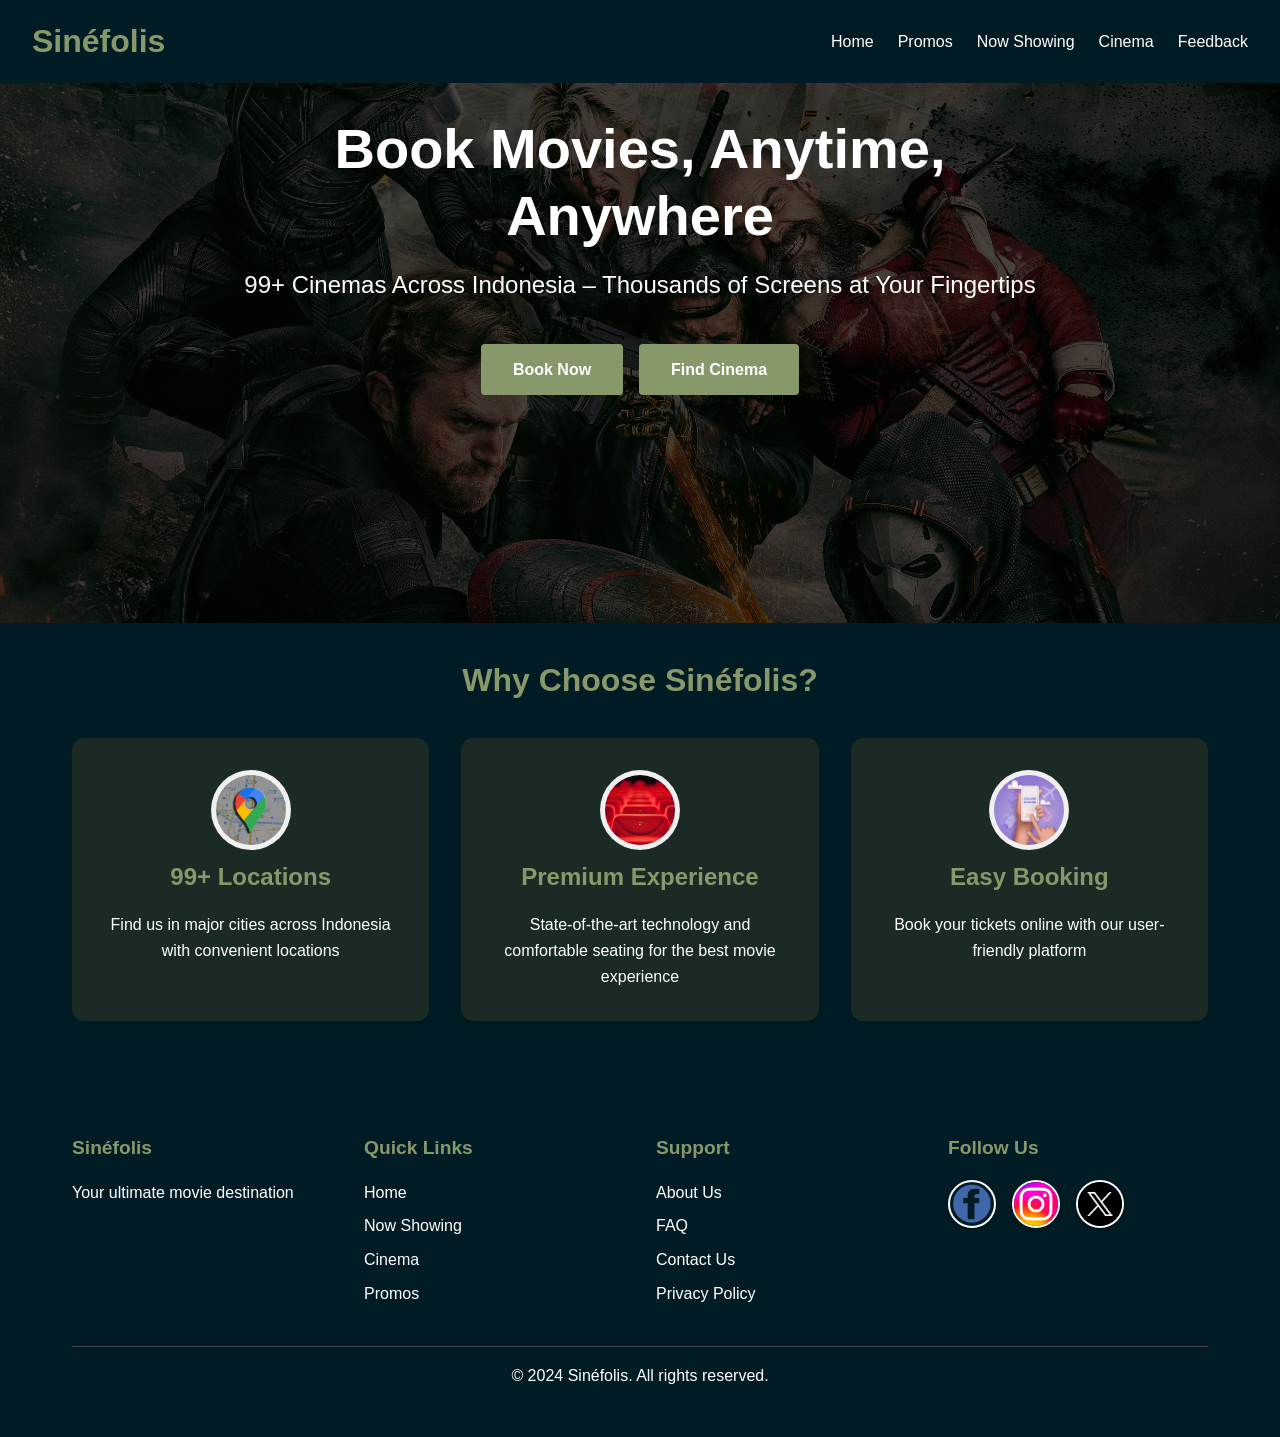
<file: 2802430940_BX01_COMP6800001_351070b9-4f0e-4ff9-9174-743b9646f13f/HCI/index.html>
<!DOCTYPE html>
<html lang="en">
  <head>
    <meta charset="UTF-8" />
    <meta name="viewport" content="width=device-width, initial-scale=1.0" />
    <title>Sinéfolis</title>
    <link rel="stylesheet" href="style.css" />
  </head>
  <body>
    <!-- Header -->
    <header>
      <div class="logo">Sinéfolis</div>
      <nav>
        <ul>
          <li><a href="#home">Home</a></li>
          <li><a href="#promos">Promos</a></li>
          <li><a href="#now-showing">Now Showing</a></li>
          <li><a href="#cinema">Cinema</a></li>
          <li><a href="#feedback">Feedback</a></li>
        </ul>
      </nav>
    </header>

    <section class="hero" id="home">
      <div class="hero-content">
        <h1>Book Movies, Anytime, Anywhere</h1>
        <p>
          99+ Cinemas Across Indonesia – Thousands of Screens at Your Fingertips
        </p>
        <div class="hero-buttons">
          <a href="#now-showing" class="btn">Book Now</a>
          <a href="#cinema" class="btn">Find Cinema</a>
        </div>
      </div>
    </section>

      <!-- Features Section -->
    <section class="container" id="features">
      <h2 class="section-title">Why Choose Sinéfolis?</h2>
      <div class="features">
        <div class="feature-card">
          <img
            src="gambar/image-22.png"
            alt="Locations"
          />
          <h3>99+ Locations</h3>
          <p style="color: white;">
            Find us in major cities across Indonesia with convenient locations
          </p>
        </div>
        <div class="feature-card">
          <img
            src="gambar/image-20.jpg"
            alt="Experience"
          />
          <h3>Premium Experience</h3>
          <p style="color: white">
            State-of-the-art technology and comfortable seating for the best
            movie experience
          </p>
        </div>
        <div class="feature-card">
          <img
            src="gambar/image-21.png"
            alt="Booking"
          />
          <h3>Easy Booking</h3>
          <p style="color: white;">Book your tickets online with our user-friendly platform</p>
        </div>
      </div>
    </section>

    <!-- Promos Section -->
    <section class="promos" id="promos">
      <div class="container">
        <h2 class="section-title">Special Promos & Offers</h2>
        <p style="text-align: center; margin-bottom: 2rem; color: white;">
          Don't miss out on our amazing deals and promotions
        </p>
         <div class="promo-grid">
          <!-- Promo 1 -->
          <div class="promo-card">
            <img src="gambar/image-23.jpg" alt="Family Pack" />
            <span class="promo-badge">Family</span>
            <h3 class="promo-title">Family Pack</h3>
            <p class="promo-description">Perfect for family outings - 4 tickets + snacks at a special price.</p>
            <p class="promo-discount">Save $20</p>
            <button class="promo-button">Copy Promo Code</button>
          </div>

          <!-- Promo 2 -->
          <div class="promo-card">
            <img src="gambar/image-24.png" alt="Sinéfolis Members" />
            <span class="promo-badge">Birthday</span>
            <h3 class="promo-title">Birthday Special</h3>
            <p class="promo-description">Celebrate your birthday with us and get a free movie ticket!</p>
            <p class="promo-discount">Free Ticket</p>
            <button class="promo-button">Copy Promo Code</button>
          </div>

          <!-- Promo 3 -->
          <div class="promo-card">
            <img src="gambar/image-25.jpg" alt="Morning Shows" />
            <span class="promo-badge">Early Bird</span>
            <h3 class="promo-title">Morning Shows</h3>
            <p class="promo-description">Special pricing for movies before 12 PM on weekdays.</p>
            <p class="promo-discount">40% OFF</p>
            <button class="promo-button">Copy Promo Code</button>
          </div>

          <!-- Promo 4 -->
          <div class="promo-card">
            <img src="gambar/image-23.jpg" alt="Family Pack" />
            <span class="promo-badge">Family</span>
            <h3 class="promo-title">Family Pack</h3>
            <p class="promo-description">Perfect for family outings - 4 tickets + snacks at a special price.</p>
            <p class="promo-discount">Save $20</p>
            <button class="promo-button">Copy Promo Code</button>
          </div>

          <!-- Promo 5 -->
          <div class="promo-card">
            <img src="gambar/image-24.png" alt="Sinéfolis Members" />
            <span class="promo-badge">Birthday</span>
            <h3 class="promo-title">Birthday Special</h3>
            <p class="promo-description">Celebrate your birthday with us and get a free movie ticket!</p>
            <p class="promo-discount">Free Ticket</p>
            <button class="promo-button">Copy Promo Code</button>
          </div>

          <!-- Promo 6 -->
          <div class="promo-card">
            <img src="gambar/image-25.jpg" alt="Morning Shows" />
            <span class="promo-badge">Early Bird</span>
            <h3 class="promo-title">Morning Shows</h3>
            <p class="promo-description">Special pricing for movies before 12 PM on weekdays.</p>
            <p class="promo-discount">40% OFF</p>
            <button class="promo-button">Copy Promo Code</button>
          </div>
        </div>
      </div>
    </section>

    <!-- Now Showing Section -->
    <section class="container movies" id="now-showing">
      <h2 class="section-title">Now Showing</h2>
      <p style="text-align: center; margin-bottom: 2rem col; color: white;">
        Check out the latest movies playing at Sinéfolis cinemas
      </p>
      <div class="movie-grid">
        <!-- Movie 1 -->
        <div class="movie-card">
          <img
            src="gambar/image-13.png"
          />
          <h3>Iron Man</h3>
          <div class="movie-meta">
            <span class="genre">Action</span>
            <span class="duration">2h 15m</span>
            <span class="rating"><i class="fas fa-star"></i> 8.5</span>
          </div>
          <p class="description">
            I am IronMan.
          </p>
          <div class="showtimes">
            <span>10:30</span><span>13:45</span><span>17:00</span
            ><span>20:15</span>
          </div>
        </div>

        <!-- Movie 2 -->
        <div class="movie-card">
          <img
            src="gambar/image-10.png"
          />
          <h3>Ne Zha 2</h3>
          <div class="movie-meta">
            <span class="genre">Animation</span>
            <span class="duration">2h 30m</span>
            <span class="rating"><i class="fas fa-star"></i> 9.2</span>
          </div>
          <p class="description">
            gatau ini apa.
          </p>
          <div class="showtimes">
            <span>11:00</span><span>14:30</span><span>18:00</span
            ><span>21:30</span>
          </div>
        </div>

        <!-- Movie 3 -->
        <div class="movie-card">
          <img
            src="gambar/image-11.png"
          />
          <h3>The Minecraft Movie</h3>
          <div class="movie-meta">
            <span class="genre">Comedy</span>
            <span class="duration">1h 45m</span>
            <span class="rating"><i class="fas fa-star"></i> 7.8</span>
          </div>
          <p class="description">
            Chicken Jockey.
          </p>
          <div class="showtimes">
            <span>12:00</span><span>15:15</span><span>18:30</span
            ><span>21:45</span>
          </div>
        </div>
        <!-- Movie 4 -->
        <div class="movie-card">
          <img
            src="gambar/image-7.png"
          />
          <h3>Spider-Man: No Way Home</h3>
          <div class="movie-meta">
            <span class="genre">Action</span>
            <span class="duration">2h 25m</span>
            <span class="rating"><i class="fas fa-star"></i> 8.5</span>
          </div>
          <p class="description">
            spooderman.
          </p>
          <div class="showtimes">
            <span>10:30</span><span>13:45</span><span>17:00</span
            ><span>20:15</span>
          </div>
        </div>

        <!-- Movie 5 -->
        <div class="movie-card">
          <img
            src="gambar/image-8.png"
          />
          <h3>Jumanji</h3>
          <div class="movie-meta">
            <span class="genre">Adventure</span>
            <span class="duration">2h 30m</span>
            <span class="rating"><i class="fas fa-star"></i> 9.2</span>
          </div>
          <p class="description">
            Jumanji.
          </p>
          <div class="showtimes">
            <span>11:00</span><span>14:30</span><span>18:00</span
            ><span>21:30</span>
          </div>
        </div>

        <!-- Movie 6 -->
        <div class="movie-card">
          <img
            src="gambar/image-6.png"
          />
          <h3>Jumbo</h3>
          <div class="movie-meta">
            <span class="genre">Animation</span>
            <span class="duration">1h 45m</span>
            <span class="rating"><i class="fas fa-star"></i> 7.8</span>
          </div>
          <p class="description">
            Jumbo.
          </p>
          <div class="showtimes">
            <span>12:00</span><span>15:15</span><span>18:30</span
            ><span>21:45</span>
          </div>
        </div>
      </div>
    </section>

    <!-- Cinema Locations Section -->
    <section class="container" id="cinema">
      <h2 class="section-title">Our Cinema Locations</h2>
      <p style="text-align: center; margin-bottom: 2rem; color: white;">
        Find the nearest Sinéfolis cinema to you - 99+ locations across
        Indonesia
      </p>
       <div class="cinema-grid">
          <!-- Cinema 1 -->
          <div class="cinema-card">
            <img src="gambar/image-14.jpg" alt="Mall Alam Sutera" />
            <div class="cinema-details">
              <h3>Mall Alam Sutera</h3>
              <p>Alam Sutera, Tanggerang</p>
              <ul>
                <li>🎬 8 Screens</li>
                <li>💺 1,200 Seats</li>
                <li>🚗 Parking Available</li>
              </ul>
              <div class="cinema-tags">
                <span>IMAX</span>
                <span>4DX</span>
                <span>VIP</span>
              </div>
              <div class="cinema-buttons">
                <button class="btn">View Showtimes</button>
                <button class="btn-outline">Get Directions</button>
              </div>
            </div>
          </div>

          <!-- Cinema 2 -->
          <div class="cinema-card">
            <img src="gambar/image-15.jpg" alt="Central Park" />
            <div class="cinema-details">
              <h3>Central Park</h3>
              <p>Jakarta</p>
              <ul>
                <li>🎬 6 Screens</li>
                <li>💺 900 Seats</li>
                <li>🚗 Parking Available</li>
              </ul>
              <div class="cinema-tags">
                <span>Dolby Atmos</span>
                <span>VIP</span>
              </div>
              <div class="cinema-buttons">
                <button class="btn">View Showtimes</button>
                <button class="btn-outline">Get Directions</button>
              </div>
            </div>
          </div>

          <!-- Cinema 3 -->
          <div class="cinema-card">
            <img src="gambar/image-16.jpg" alt="Grand Indonesia" />
            <div class="cinema-details">
              <h3>Grand Indonesia</h3>
              <p>Jakarta</p>
              <ul>
                <li>🎬 8 Screens</li>
                <li>💺 1,200 Seats</li>
                <li>🚗 Parking Available</li>
              </ul>
              <div class="cinema-tags">
                <span>IMAX</span>
                <span>4DX</span>
                <span>VIP</span>
              </div>
              <div class="cinema-buttons">
                <button class="btn">View Showtimes</button>
                <button class="btn-outline">Get Directions</button>
              </div>
            </div>
          </div>

          <!-- Cinema 4 -->
          <div class="cinema-card">
            <img src="gambar/image-17.jpg" alt="SMB" />
            <div class="cinema-details">
              <h3>Summarecon Mall Bekasi</h3>
              <p>Bekasi</p>
              <ul>
                <li>🎬 6 Screens</li>
                <li>💺 900 Seats</li>
                <li>🚗 Parking Available</li>
              </ul>
              <div class="cinema-tags">
                <span>Dolby Atmos</span>
                <span>VIP</span>
              </div>
              <div class="cinema-buttons">
                <button class="btn">View Showtimes</button>
                <button class="btn-outline">Get Directions</button>
              </div>
            </div>
          </div>

          <!-- Cinema 5 -->
          <div class="cinema-card">
            <img src="gambar/image-18.jpg" alt="SMS" />
            <div class="cinema-details">
              <h3>Summarecon Mall Serpong</h3>
              <p>Serpong, Tanggerang</p>
              <ul>
                <li>🎬 8 Screens</li>
                <li>💺 1,200 Seats</li>
                <li>🚗 Parking Available</li>
              </ul>
              <div class="cinema-tags">
                <span>IMAX</span>
                <span>4DX</span>
                <span>VIP</span>
              </div>
              <div class="cinema-buttons">
                <button class="btn">View Showtimes</button>
                <button class="btn-outline">Get Directions</button>
              </div>
            </div>
          </div>

          <!-- Cinema 6 -->
          <div class="cinema-card">
            <img src="gambar/image-19.jpg" alt="Living World" />
            <div class="cinema-details">
              <h3>Living World</h3>
              <p>Alam Sutera, Tanggerang</p>
              <ul>
                <li>🎬 6 Screens</li>
                <li>💺 900 Seats</li>
                <li>🚗 Parking Available</li>
              </ul>
              <div class="cinema-tags">
                <span>Dolby Atmos</span>
                <span>VIP</span>
              </div>
              <div class="cinema-buttons">
                <button class="btn">View Showtimes</button>
                <button class="btn-outline">Get Directions</button>
              </div>
            </div>
          </div>
        </div>
    </section>

    <!-- Feedback Section -->
    <section class="container" id="feedback">
      <h2 class="section-title">We Value Your Feedback</h2>
      <p style="text-align: center; margin-bottom: 2rem; color: white;">
        Help us improve your cinema experience by sharing your thoughts
      </p>
      <form class="feedback-form">
        <h3>Share Your Feedback</h3>
        <p>What do you think?</p>

        <div class="input-group">
          <img src="gambar/person.png" alt="user icon" class="input-icon" />
          <input type="text" placeholder="Full Name" required />
        </div>

        <div class="input-group">
          <img src="gambar/email.png" alt="email icon" class="input-icon" />
          <input type="email" placeholder="Email" required />
        </div>

        <p>How satisfied are you with Sinéfolis</p>
        <div class="satisfaction">
          <label><input type="radio" name="satisfaction" value="sad" /><img src="gambar/sad.png" alt="Sad" /></label>
          <label><input type="radio" name="satisfaction" value="neutral" /><img src="gambar/neutral.png" alt="Neutral" /></label>
          <label><input type="radio" name="satisfaction" value="happy" /><img src="gambar/happy.png" alt="Happy" /></label>
        </div>

        <label for="experience">Tell us about your experience :</label>
        <textarea id="experience" rows="5" placeholder="Tell us here"></textarea>

        <p>Would you recommend Sinéfolis?</p>
        <div class="recommend-buttons">
          <input type="radio" id="rec-no" name="recommend" value="no" hidden>
          <label for="rec-no" class="btn-toggle">No</label>

          <input type="radio" id="rec-yes" name="recommend" value="yes" hidden>
          <label for="rec-yes" class="btn-toggle">Yes</label>
        </div>

        <button type="submit" class="submit-button">SUBMIT</button>
      </form>
    </section>

    <!-- Footer -->
    <footer>
      <div class="container">
        <div class="footer-content">
          <div class="footer-column">
            <h3>Sinéfolis</h3>
            <p>Your ultimate movie destination</p>
          </div>
          <div class="footer-column">
            <h3>Quick Links</h3>
            <ul>
              <li><a href="#home">Home</a></li>
              <li><a href="#now-showing">Now Showing</a></li>
              <li><a href="#cinema">Cinema</a></li>
              <li><a href="#promos">Promos</a></li>
            </ul>
          </div>
          <div class="footer-column">
            <h3>Support</h3>
            <ul>
              <li><a href="#">About Us</a></li>
              <li><a href="#">FAQ</a></li>
              <li><a href="#">Contact Us</a></li>
              <li><a href="#">Privacy Policy</a></li>
            </ul>
          </div>
          <div class="footer-column">
            <h3>Follow Us</h3>
            <div class="social-links">
              <a href="#">
                <img src="gambar/facebook.png" alt="facebook">
              </a>
              <a href="#">
                <img src="gambar/instagram.png" alt="instagram">
              </a>
              <a href="#">
                <img src="gambar/X.png" alt="X">
              </a>
            </div>
          </div>
        </div>
        <div class="copyright">
          <p>© 2024 Sinéfolis. All rights reserved.</p>
        </div>
      </div>
    </footer>

    <script src="script.js"></script>
  </body>
</html>
</file>
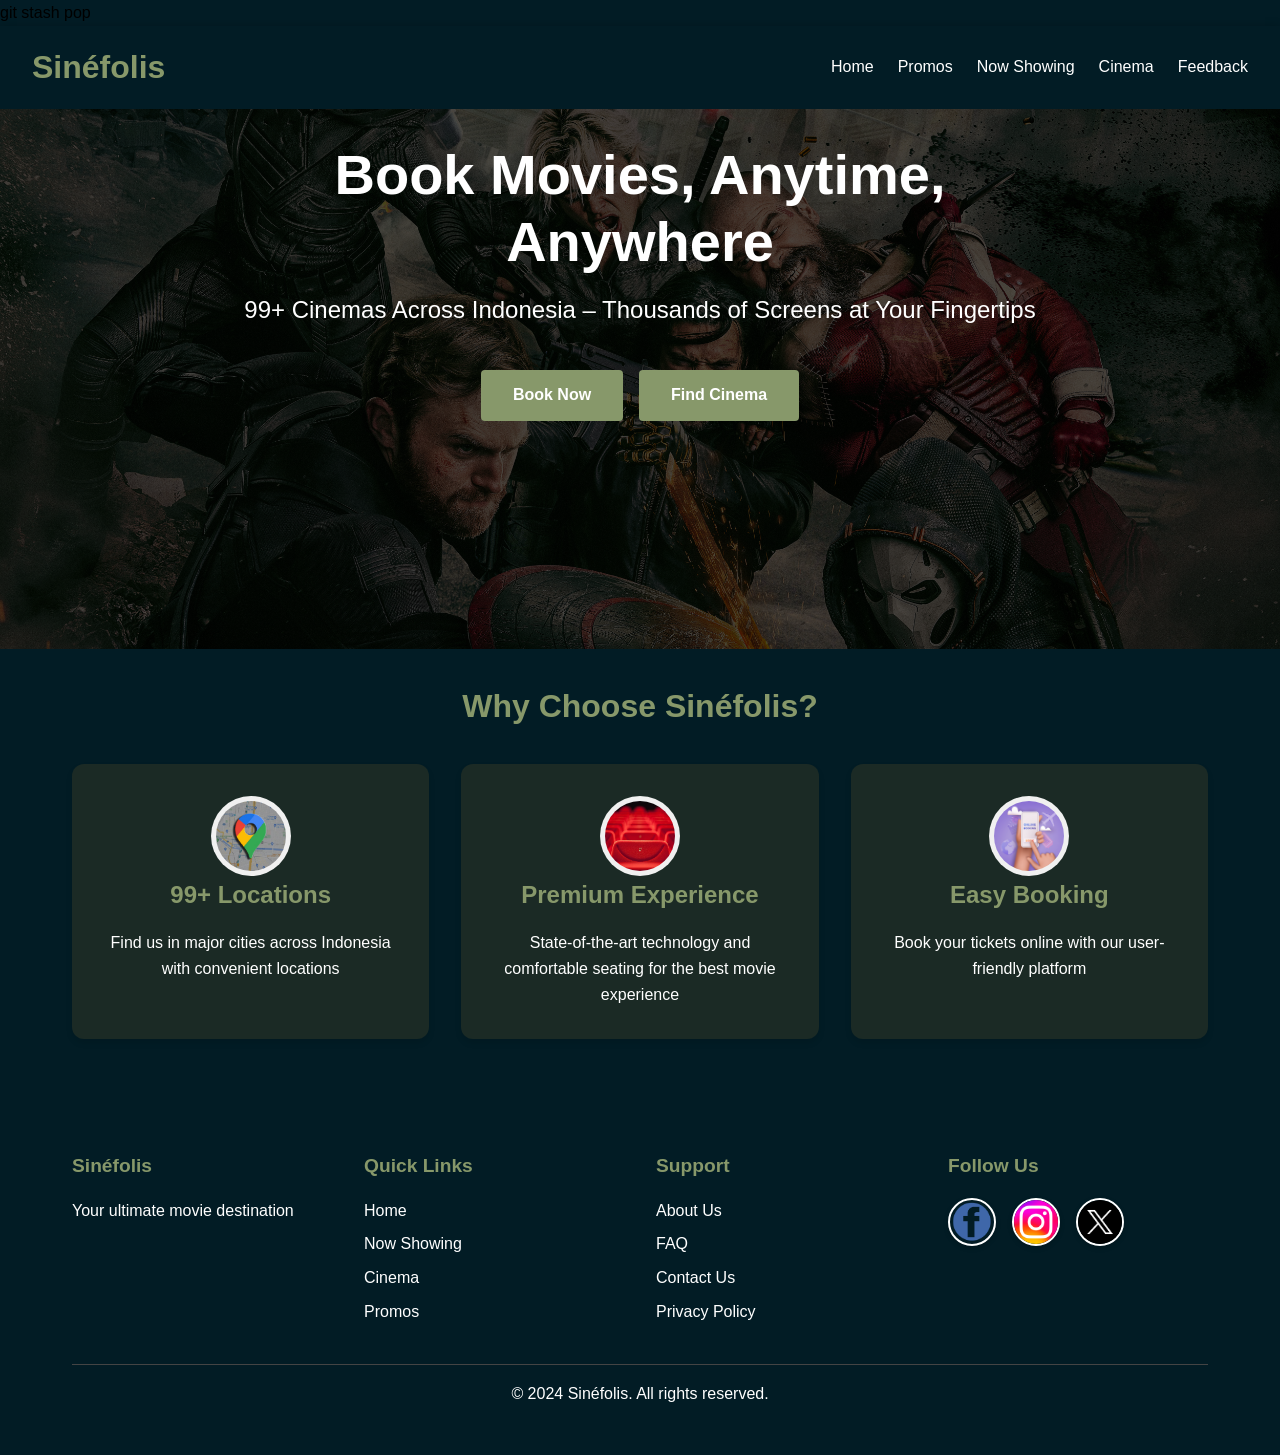
<file: sinefolis/Sinefolis/index.html>
git stash pop<!DOCTYPE html>
<html lang="en">
  <head>
    <meta charset="UTF-8" />
    <meta name="viewport" content="width=device-width, initial-scale=1.0" />
    <title>Sinéfolis</title>
    <link rel="stylesheet" href="style.css" />
  </head>
  <body>
    <!-- Header -->
    <header>
      <div class="logo">Sinéfolis</div>
      <nav>
        <ul>
          <li><a href="#home">Home</a></li>
          <li><a href="#promos">Promos</a></li>
          <li><a href="#now-showing">Now Showing</a></li>
          <li><a href="#cinema">Cinema</a></li>
          <li><a href="#feedback">Feedback</a></li>
        </ul>
      </nav>
    </header>

    <section class="hero" id="home">
      <div class="hero-content">
        <h1>Book Movies, Anytime, Anywhere</h1>
        <p>
          99+ Cinemas Across Indonesia – Thousands of Screens at Your Fingertips
        </p>
        <div class="hero-buttons">
          <a href="#now-showing" class="btn">Book Now</a>
          <a href="#cinema" class="btn">Find Cinema</a>
        </div>
      </div>
    </section>

      <!-- Features Section -->
    <section class="container" id="features">
      <h2 class="section-title">Why Choose Sinéfolis?</h2>
      <div class="features">
        <div class="feature-card">
          <img
            src="gambar/image-22.png"
            alt="Locations"
          />
          <h3>99+ Locations</h3>
          <p style="color: white;">
            Find us in major cities across Indonesia with convenient locations
          </p>
        </div>
        <div class="feature-card">
          <img
            src="gambar/image-20.jpg"
            alt="Experience"
          />
          <h3>Premium Experience</h3>
          <p style="color: white">
            State-of-the-art technology and comfortable seating for the best
            movie experience
          </p>
        </div>
        <div class="feature-card">
          <img
            src="gambar/image-21.png"
            alt="Booking"
          />
          <h3>Easy Booking</h3>
          <p style="color: white;">Book your tickets online with our user-friendly platform</p>
        </div>
      </div>
    </section>

    <!-- Promos Section -->
    <section class="promos" id="promos">
      <div class="container">
        <h2 class="section-title">Special Promos & Offers</h2>
        <p style="text-align: center; margin-bottom: 2rem; color: white;">
          Don't miss out on our amazing deals and promotions
        </p>
         <div class="promo-grid">
          <!-- Promo 1 -->
          <div class="promo-card">
            <img src="gambar/image-23.jpg" alt="Family Pack" />
            <span class="promo-badge">Family</span>
            <h3 class="promo-title">Family Pack</h3>
            <p class="promo-description">Perfect for family outings - 4 tickets + snacks at a special price.</p>
            <p class="promo-discount">Save $20</p>
            <button class="promo-button">Copy Promo Code</button>
          </div>

          <!-- Promo 2 -->
          <div class="promo-card">
            <img src="gambar/image-24.png" alt="Sinéfolis Members" />
            <span class="promo-badge">Birthday</span>
            <h3 class="promo-title">Birthday Special</h3>
            <p class="promo-description">Celebrate your birthday with us and get a free movie ticket!</p>
            <p class="promo-discount">Free Ticket</p>
            <button class="promo-button">Copy Promo Code</button>
          </div>

          <!-- Promo 3 -->
          <div class="promo-card">
            <img src="gambar/image-25.jpg" alt="Morning Shows" />
            <span class="promo-badge">Early Bird</span>
            <h3 class="promo-title">Morning Shows</h3>
            <p class="promo-description">Special pricing for movies before 12 PM on weekdays.</p>
            <p class="promo-discount">40% OFF</p>
            <button class="promo-button">Copy Promo Code</button>
          </div>

          <!-- Promo 4 -->
          <div class="promo-card">
            <img src="gambar/image-23.jpg" alt="Family Pack" />
            <span class="promo-badge">Family</span>
            <h3 class="promo-title">Family Pack</h3>
            <p class="promo-description">Perfect for family outings - 4 tickets + snacks at a special price.</p>
            <p class="promo-discount">Save $20</p>
            <button class="promo-button">Copy Promo Code</button>
          </div>

          <!-- Promo 5 -->
          <div class="promo-card">
            <img src="gambar/image-24.png" alt="Sinéfolis Members" />
            <span class="promo-badge">Birthday</span>
            <h3 class="promo-title">Birthday Special</h3>
            <p class="promo-description">Celebrate your birthday with us and get a free movie ticket!</p>
            <p class="promo-discount">Free Ticket</p>
            <button class="promo-button">Copy Promo Code</button>
          </div>

          <!-- Promo 6 -->
          <div class="promo-card">
            <img src="gambar/image-25.jpg" alt="Morning Shows" />
            <span class="promo-badge">Early Bird</span>
            <h3 class="promo-title">Morning Shows</h3>
            <p class="promo-description">Special pricing for movies before 12 PM on weekdays.</p>
            <p class="promo-discount">40% OFF</p>
            <button class="promo-button">Copy Promo Code</button>
          </div>
        </div>
      </div>
    </section>

    <!-- Now Showing Section -->
    <section class="container movies" id="now-showing">
      <h2 class="section-title">Now Showing</h2>
      <p style="text-align: center; margin-bottom: 2rem col; color: white;">
        Check out the latest movies playing at Sinéfolis cinemas
      </p>
      <div class="movie-grid">
        <!-- Movie 1 -->
        <div class="movie-card">
          <img
            src="gambar/image-13.png"
          />
          <h3>Iron Man</h3>
          <div class="movie-meta">
            <span class="genre">Action</span>
            <span class="duration">2h 15m</span>
            <span class="rating"><i class="fas fa-star"></i> 8.5</span>
          </div>
          <p class="description">
            I am IronMan.
          </p>
          <div class="showtimes">
            <span>10:30</span><span>13:45</span><span>17:00</span
            ><span>20:15</span>
          </div>
        </div>

        <!-- Movie 2 -->
        <div class="movie-card">
          <img
            src="gambar/image-10.png"
          />
          <h3>Ne Zha 2</h3>
          <div class="movie-meta">
            <span class="genre">Animation</span>
            <span class="duration">2h 30m</span>
            <span class="rating"><i class="fas fa-star"></i> 9.2</span>
          </div>
          <p class="description">
            gatau ini apa.
          </p>
          <div class="showtimes">
            <span>11:00</span><span>14:30</span><span>18:00</span
            ><span>21:30</span>
          </div>
        </div>

        <!-- Movie 3 -->
        <div class="movie-card">
          <img
            src="gambar/image-11.png"
          />
          <h3>The Minecraft Movie</h3>
          <div class="movie-meta">
            <span class="genre">Comedy</span>
            <span class="duration">1h 45m</span>
            <span class="rating"><i class="fas fa-star"></i> 7.8</span>
          </div>
          <p class="description">
            Chicken Jockey.
          </p>
          <div class="showtimes">
            <span>12:00</span><span>15:15</span><span>18:30</span
            ><span>21:45</span>
          </div>
        </div>
        <!-- Movie 4 -->
        <div class="movie-card">
          <img
            src="gambar/image-7.png"
          />
          <h3>Spider-Man: No Way Home</h3>
          <div class="movie-meta">
            <span class="genre">Action</span>
            <span class="duration">2h 25m</span>
            <span class="rating"><i class="fas fa-star"></i> 8.5</span>
          </div>
          <p class="description">
            spooderman.
          </p>
          <div class="showtimes">
            <span>10:30</span><span>13:45</span><span>17:00</span
            ><span>20:15</span>
          </div>
        </div>

        <!-- Movie 5 -->
        <div class="movie-card">
          <img
            src="gambar/image-8.png"
          />
          <h3>Jumanji</h3>
          <div class="movie-meta">
            <span class="genre">Adventure</span>
            <span class="duration">2h 30m</span>
            <span class="rating"><i class="fas fa-star"></i> 9.2</span>
          </div>
          <p class="description">
            Jumanji.
          </p>
          <div class="showtimes">
            <span>11:00</span><span>14:30</span><span>18:00</span
            ><span>21:30</span>
          </div>
        </div>

        <!-- Movie 6 -->
        <div class="movie-card">
          <img
            src="gambar/image-6.png"
          />
          <h3>Jumbo</h3>
          <div class="movie-meta">
            <span class="genre">Animation</span>
            <span class="duration">1h 45m</span>
            <span class="rating"><i class="fas fa-star"></i> 7.8</span>
          </div>
          <p class="description">
            Jumbo.
          </p>
          <div class="showtimes">
            <span>12:00</span><span>15:15</span><span>18:30</span
            ><span>21:45</span>
          </div>
        </div>
      </div>
    </section>

    <!-- Cinema Locations Section -->
    <section class="container" id="cinema">
      <h2 class="section-title">Our Cinema Locations</h2>
      <p style="text-align: center; margin-bottom: 2rem; color: white;">
        Find the nearest Sinéfolis cinema to you - 99+ locations across
        Indonesia
      </p>
       <div class="cinema-grid">
          <!-- Cinema 1 -->
          <div class="cinema-card">
            <img src="gambar/image-14.jpg" alt="Mall Alam Sutera" />
            <div class="cinema-details">
              <h3>Mall Alam Sutera</h3>
              <p>Alam Sutera, Tanggerang</p>
              <ul>
                <li>🎬 8 Screens</li>
                <li>💺 1,200 Seats</li>
                <li>🚗 Parking Available</li>
              </ul>
              <div class="cinema-tags">
                <span>IMAX</span>
                <span>4DX</span>
                <span>VIP</span>
              </div>
              <div class="cinema-buttons">
                <button class="btn">View Showtimes</button>
                <button class="btn-outline">Get Directions</button>
              </div>
            </div>
          </div>

          <!-- Cinema 2 -->
          <div class="cinema-card">
            <img src="gambar/image-15.jpg" alt="Central Park" />
            <div class="cinema-details">
              <h3>Central Park</h3>
              <p>Jakarta</p>
              <ul>
                <li>🎬 6 Screens</li>
                <li>💺 900 Seats</li>
                <li>🚗 Parking Available</li>
              </ul>
              <div class="cinema-tags">
                <span>Dolby Atmos</span>
                <span>VIP</span>
              </div>
              <div class="cinema-buttons">
                <button class="btn">View Showtimes</button>
                <button class="btn-outline">Get Directions</button>
              </div>
            </div>
          </div>

          <!-- Cinema 3 -->
          <div class="cinema-card">
            <img src="gambar/image-16.jpg" alt="Grand Indonesia" />
            <div class="cinema-details">
              <h3>Grand Indonesia</h3>
              <p>Jakarta</p>
              <ul>
                <li>🎬 8 Screens</li>
                <li>💺 1,200 Seats</li>
                <li>🚗 Parking Available</li>
              </ul>
              <div class="cinema-tags">
                <span>IMAX</span>
                <span>4DX</span>
                <span>VIP</span>
              </div>
              <div class="cinema-buttons">
                <button class="btn">View Showtimes</button>
                <button class="btn-outline">Get Directions</button>
              </div>
            </div>
          </div>

          <!-- Cinema 4 -->
          <div class="cinema-card">
            <img src="gambar/image-17.jpg" alt="SMB" />
            <div class="cinema-details">
              <h3>Summarecon Mall Bekasi</h3>
              <p>Bekasi</p>
              <ul>
                <li>🎬 6 Screens</li>
                <li>💺 900 Seats</li>
                <li>🚗 Parking Available</li>
              </ul>
              <div class="cinema-tags">
                <span>Dolby Atmos</span>
                <span>VIP</span>
              </div>
              <div class="cinema-buttons">
                <button class="btn">View Showtimes</button>
                <button class="btn-outline">Get Directions</button>
              </div>
            </div>
          </div>

          <!-- Cinema 5 -->
          <div class="cinema-card">
            <img src="gambar/image-18.jpg" alt="SMS" />
            <div class="cinema-details">
              <h3>Summarecon Mall Serpong</h3>
              <p>Serpong, Tanggerang</p>
              <ul>
                <li>🎬 8 Screens</li>
                <li>💺 1,200 Seats</li>
                <li>🚗 Parking Available</li>
              </ul>
              <div class="cinema-tags">
                <span>IMAX</span>
                <span>4DX</span>
                <span>VIP</span>
              </div>
              <div class="cinema-buttons">
                <button class="btn">View Showtimes</button>
                <button class="btn-outline">Get Directions</button>
              </div>
            </div>
          </div>

          <!-- Cinema 6 -->
          <div class="cinema-card">
            <img src="gambar/image-19.jpg" alt="Living World" />
            <div class="cinema-details">
              <h3>Living World</h3>
              <p>Alam Sutera, Tanggerang</p>
              <ul>
                <li>🎬 6 Screens</li>
                <li>💺 900 Seats</li>
                <li>🚗 Parking Available</li>
              </ul>
              <div class="cinema-tags">
                <span>Dolby Atmos</span>
                <span>VIP</span>
              </div>
              <div class="cinema-buttons">
                <button class="btn">View Showtimes</button>
                <button class="btn-outline">Get Directions</button>
              </div>
            </div>
          </div>
        </div>
    </section>

    <!-- Feedback Section -->
    <section class="container" id="feedback">
      <h2 class="section-title">We Value Your Feedback</h2>
      <p style="text-align: center; margin-bottom: 2rem; color: white;">
        Help us improve your cinema experience by sharing your thoughts
      </p>
      <form class="feedback-form">
        <h3>Share Your Feedback</h3>
        <p>What do you think?</p>

        <div class="input-group">
          <img src="gambar/person.png" alt="user icon" class="input-icon" />
          <input type="text" placeholder="Full Name" required />
        </div>

        <div class="input-group">
          <img src="gambar/email.png" alt="email icon" class="input-icon" />
          <input type="email" placeholder="Email" required />
        </div>

        <p>How satisfied are you with Sinéfolis</p>
        <div class="satisfaction">
          <label><input type="radio" name="satisfaction" value="sad" /><img src="gambar/sad.png" alt="Sad" /></label>
          <label><input type="radio" name="satisfaction" value="neutral" /><img src="gambar/neutral.png" alt="Neutral" /></label>
          <label><input type="radio" name="satisfaction" value="happy" /><img src="gambar/happy.png" alt="Happy" /></label>
        </div>

        <label for="experience">Tell us about your experience :</label>
        <textarea id="experience" rows="5" placeholder="Tell us here"></textarea>

        <p>Would you recommend Sinéfolis?</p>
        <div class="recommend-buttons">
          <input type="radio" id="rec-no" name="recommend" value="no" hidden>
          <label for="rec-no" class="btn-toggle">No</label>

          <input type="radio" id="rec-yes" name="recommend" value="yes" hidden>
          <label for="rec-yes" class="btn-toggle">Yes</label>
        </div>

        <button type="submit" class="submit-button">SUBMIT</button>
      </form>
    </section>

    <!-- Footer -->
    <footer>
      <div class="container">
        <div class="footer-content">
          <div class="footer-column">
            <h3>Sinéfolis</h3>
            <p>Your ultimate movie destination</p>
          </div>
          <div class="footer-column">
            <h3>Quick Links</h3>
            <ul>
              <li><a href="#home">Home</a></li>
              <li><a href="#now-showing">Now Showing</a></li>
              <li><a href="#cinema">Cinema</a></li>
              <li><a href="#promos">Promos</a></li>
            </ul>
          </div>
          <div class="footer-column">
            <h3>Support</h3>
            <ul>
              <li><a href="#">About Us</a></li>
              <li><a href="#">FAQ</a></li>
              <li><a href="#">Contact Us</a></li>
              <li><a href="#">Privacy Policy</a></li>
            </ul>
          </div>
          <div class="footer-column">
            <h3>Follow Us</h3>
            <div class="social-links">
              <a href="#">
                <img src="gambar/facebook.png" alt="facebook">
              </a>
              <a href="#">
                <img src="gambar/instagram.png" alt="instagram">
              </a>
              <a href="#">
                <img src="gambar/X.png" alt="X">
              </a>
            </div>
          </div>
        </div>
        <div class="copyright">
          <p>© 2024 Sinéfolis. All rights reserved.</p>
        </div>
      </div>
    </footer>

    <script src="script.js"></script>
  </body>
</html>
</file>
<file: 2802430940_BX01_COMP6800001_351070b9-4f0e-4ff9-9174-743b9646f13f/HCI/style.css>
:root {
    --primary-color: #87986A;
    --secondary-color: #021C25;
    --dark-color: #000000;
    --light-color: #ffffff;
    --accent-color: #b81d24;
}

* {
    margin: 0;
    padding: 0;
    box-sizing: border-box;
    font-family: 'Helvetica Neue', Arial, sans-serif;
}

body {
    background-color: var(--secondary-color);
    color: var(--dark-color);
    line-height: 1.6;
}

header {
    background-color: var(--secondary-color);
    color: var(--light-color);
    padding: 1rem 2rem;
    display: flex;
    justify-content: space-between;
    align-items: center;
    box-shadow: 0 2px 10px rgba(0, 0, 0, 0.3);
}

.logo {
    font-size: 2rem;
    font-weight: bold;
    color: var(--primary-color);
}

nav ul {
    display: flex;
    list-style: none;
}

nav ul li {
    margin-left: 1.5rem;
}

nav ul li a {
    color: var(--light-color);
    text-decoration: none;
    font-weight: 500;
    transition: color 0.3s;
}

nav ul li a:hover {
    color: var(--primary-color);
}

.hero {
    display: flex;
    flex-direction: column;
    justify-content: center;
    align-items: center;
    min-height: 60vh;
    padding: 2rem;
    background: linear-gradient(rgba(0, 0, 0, 0.7), rgba(0, 0, 0, 0.7)), url('gambar/image-1.jpg') center/cover no-repeat;
    color: white;
    text-align: center;
}

.hero-content {
    display: flex;
    flex-direction: column;
    align-items: center;
    width: 100%;
    max-width: 800px;
    margin: 0 auto;
}

.hero h1 {
    font-size: 3.5rem;
    margin-bottom: 1rem;
    line-height: 1.2;
}

.hero p {
    font-size: 1.5rem;
    margin-bottom: 2rem;
    line-height: 1.6;
}

.hero-buttons {
    display: flex;
    gap: 1rem;
    margin-top: 0;
    padding-top: 0.5rem;
}

.btn {
    display: inline-block;
    background-color: var(--primary-color);
    color: var(--light-color);
    padding: 0.8rem 2rem;
    border: none;
    border-radius: 4px;
    font-size: 1rem;
    font-weight: bold;
    text-decoration: none;
    cursor: pointer;
    transition: background-color 0.3s;
}

.btn:hover {
    background-color: var(--accent-color);
}

.container {
    max-width: 1200px;
    margin: 0 auto;
    padding: 2rem;
}

.section-title {
    font-size: 2rem;
    margin-bottom: 2rem;
    text-align: center;
    color: var(--primary-color);
}


.features {
    display: grid;
    grid-template-columns: repeat(auto-fit, minmax(300px, 1fr));
    gap: 2rem;
    margin: 0 auto;
    max-width: 1200px;
}

.feature-card img {
    width: 80px;
    height: 80px;
    object-fit: cover;
    border-radius: 50%;
    background-color: #f0f0f0;
    padding: 5px;
}

.feature-card {
    background-color: #1B2A25;
    padding: 2rem;
    border-radius: 12px;
    box-shadow: 0 4px 6px rgba(0, 0, 0, 0.1);
    text-align: center;
    transition: transform 0.3s ease;
    cursor: default;
}

.feature-card:hover {
    transform: translateY(-8px);
    box-shadow: 0 12px 20px #2e4840;
}

.feature-card h3 {
    font-size: 1.5rem;
    margin-bottom: 1rem;
    color: var(--primary-color);
}

footer {
    background-color: var(--secondary-color);
    color: var(--light-color);
    padding: 3rem 0 1rem;
}

.footer-content {
    display: grid;
    grid-template-columns: repeat(auto-fit, minmax(200px, 1fr));
    gap: 2rem;
    margin-bottom: 2rem;
}

.footer-column h3 {
    font-size: 1.2rem;
    margin-bottom: 1rem;
    color: var(--primary-color);
}

.footer-column ul {
    list-style: none;
}

.footer-column ul li {
    margin-bottom: 0.5rem;
}

.footer-column ul li a {
    color: var(--light-color);
    text-decoration: none;
    transition: color 0.3s;
}

.footer-column ul li a:hover {
    color: var(--primary-color);
}

.social-links {
    display: flex;
    gap: 1rem;
    align-items: center;
}

.social-links a img {
    width: 48px;
    height: 48px;
    border-radius: 50%;
    object-fit: cover;
    border: 2px solid white;
    box-shadow: 0 2px 5px rgba(0, 0, 0, 0.2);
    transition: transform 0.3s ease;
}

.social-links a img:hover {
    transform: scale(1.1);
}

.copyright {
    text-align: center;
    padding-top: 1rem;
    border-top: 1px solid #444;
}

.movie-card {
    background-color: var(--dark-color);
    color: var(--light-color);
    padding: 1rem;
    border-radius: 10px;
    box-shadow: 0 4px 12px rgba(0, 0, 0, 0.3);
    text-align: left;
    max-width: 300px;
}

.movie-card img {
    width: 100%;
    height: 400px;
    object-fit: cover;
    border-radius: 6px;
    margin-bottom: 1rem;
}

.movie-card h3 {
    font-size: 1.2rem;
    color: var(--primary-color);
    margin-bottom: 0.5rem;
}

.movie-meta {
    display: flex;
    align-items: center;
    gap: 1rem;
    margin-bottom: 0.5rem;
    font-size: 0.95rem;
}

.movie-meta .genre {
    background-color: #333;
    padding: 4px 10px;
    border-radius: 4px;
}

.movie-meta .duration {
    color: #ccc;
}

.movie-meta .rating {
    color: gold;
}

.description {
    font-size: 0.9rem;
    margin-bottom: 1rem;
    color: #eee;
}

.showtimes {
    display: flex;
    flex-wrap: wrap;
    gap: 0.5rem;
}

.showtimes span {
    background-color: #333;
    padding: 6px 12px;
    border-radius: 4px;
    font-size: 0.85rem;
}

.movie-grid {
    background-color: #021C25;
    display: flex;
    flex-wrap: wrap;
    justify-content: center;
    gap: 2rem;
    margin-top: 2rem;
}

.promo-grid {
    display: grid;
    grid-template-columns: repeat(auto-fit, minmax(280px, 1fr));
    gap: 2rem;
    background-color: var(--secondary-color);
}

.promo-card {
    background-color: #111;
    color: var(--light-color);
    padding: 1.5rem;
    border-radius: 12px;
    box-shadow: 0 6px 12px rgba(0, 0, 0, 0.4);
    text-align: left;
    position: relative;
}

.promo-card img {
    width: 100%;
    height: 200px;
    object-fit: cover;
    border-radius: 8px;
    margin-bottom: 1rem;
}

.promo-badge {
    background-color: var(--primary-color);
    color: white;
    padding: 4px 12px;
    border-radius: 20px;
    font-size: 0.8rem;
    font-weight: bold;
}

.promo-title {
    margin: 0.5rem 0;
    font-size: 1.2rem;
    color: var(--accent-color);
}

.promo-description {
    font-size: 0.9rem;
    margin-bottom: 1rem;
}

.promo-discount {
    font-size: 1.1rem;
    font-weight: bold;
    color: var(--primary-color);
    margin-bottom: 1rem;
}

.promo-button {
    background-color: transparent;
    border: 2px solid var(--primary-color);
    color: var(--primary-color);
    padding: 0.6rem 1rem;
    border-radius: 6px;
    cursor: pointer;
    font-weight: bold;
    transition: 0.3s ease;
}

.promo-button:hover {
    background-color: var(--primary-color);
    color: #000;
}

.cinema-grid {
    display: grid;
    grid-template-columns: repeat(auto-fit, minmax(320px, 1fr));
    gap: 2rem;
}

.cinema-card {
    background-color: #111;
    color: white;
    border-radius: 12px;
    overflow: hidden;
    box-shadow: 0 6px 12px rgba(0,0,0,0.4);
}

.cinema-card img {
    width: 100%;
    height: 200px;
    object-fit: cover;
}

.cinema-details {
    padding: 1.5rem;
}

.cinema-details h3 {
    color: #87986A;
    margin-bottom: 0.5rem;
}

.cinema-details p {
    color: #aaa;
    margin-bottom: 1rem;
}

.cinema-details ul {
    list-style: none;
    padding: 0;
    margin: 0 0 1rem 0;
}

.cinema-details ul li {
    margin-bottom: 0.5rem;
    font-size: 0.95rem;
}

.cinema-tags {
    display: flex;
    flex-wrap: wrap;
    gap: 0.5rem;
    margin-bottom: 1rem;
}

.cinema-tags span {
    background-color: #87986A;
    color: white;
    font-size: 0.75rem;
    padding: 4px 10px;
    border-radius: 4px;
    font-weight: bold;
}

.cinema-buttons {
    display: flex;
    gap: 1rem;
}

.btn-outline {
    background-color: transparent;
    border: 2px solid #87986A;
    color: #87986A;
    padding: 0.6rem 1rem;
    border-radius: 6px;
    font-weight: bold;
    cursor: pointer;
    transition: 0.3s;
}

.btn-outline:hover {
    background-color: #87986A;
    color: white;
}

.feedback-form {
    background-color: #021c25;
    padding: 2rem;
    border-radius: 10px;
    max-width: 500px;
    margin: 0 auto;
    color: white;
    text-align: center;
}

.feedback-form h3 {
    font-size: 1.4rem;
    margin-bottom: 0.5rem;
}

.feedback-form .input-group {
    position: relative;
    margin: 1rem 0;
}

.feedback-form .input-group i {
    position: absolute;
    top: 50%;
    left: 15px;
    transform: translateY(-50%);
    color: #aaa;
}

.feedback-form input[type="text"],
.feedback-form input[type="email"] {
    width: 100%;
    padding: 0.8rem 1rem 0.8rem 2.5rem;
    border-radius: 10px;
    border: 1px solid #ccc;
    background-color: transparent;
    color: white;
}

.feedback-form textarea {
    width: 100%;
    padding: 0.8rem;
    border-radius: 10px;
    border: 1px solid #ccc;
    background-color: transparent;
    color: white;
    margin-top: 0.5rem;
    resize: vertical;
}

.satisfaction,
.recommend {
    display: flex;
    justify-content: center;
    gap: 1.5rem;
    margin: 1rem 0;
}

.satisfaction img {
    width: 50px;
    height: 50px;
    cursor: pointer;
    transition: transform 0.2s;
}

.satisfaction input[type="radio"] {
    display: none;
}

.recommend label {
    display: flex;
    align-items: center;
    gap: 0.5rem;
    cursor: pointer;
    font-weight: bold;
    color: white;
}

.recommend input[type="radio"] {
    display: none;
}

.recommend i {
    font-size: 1.8rem;
}

.submit-button {
    background-color: #00a878;
    color: white;
    padding: 0.8rem 2rem;
    border: none;
    border-radius: 30px;
    font-size: 1rem;
    font-weight: bold;
    cursor: pointer;
    margin-top: 1rem;
}

.submit-button:hover {
    background-color: #009167;
}

.input-group {
    position: relative;
    margin: 1rem 0;
}

.input-group .input-icon {
    position: absolute;
    top: 50%;
    left: 15px;
    transform: translateY(-50%);
    width: 20px;
    height: 20px;
    opacity: 0.7;
}

.input-group input {
    width: 100%;
    padding: 0.8rem 1rem 0.8rem 2.5rem;
    border-radius: 10px;
    border: 1px solid #ccc;
    background-color: transparent;
    color: white;
}

.satisfaction img {
    width: 60px;
    height: 60px;
    object-fit: contain;
    cursor: pointer;
    transition: transform 0.2s ease;
    display: block;
    margin: 0 auto;
}

.recommend-buttons {
    display: flex;
    justify-content: center;
    gap: 2rem;
    margin: 1rem 0;
}

.btn-toggle {
    padding: 0.6rem 1.5rem;
    border: 2px solid var(--primary-color);
    border-radius: 30px;
    background-color: transparent;
    color: white;
    font-weight: bold;
    cursor: pointer;
    transition: all 0.3s ease;
}

.btn-toggle:hover {
    background-color: var(--primary-color);
    color: black;
}

input[type="radio"]:checked + .btn-toggle {
    background-color: var(--primary-color);
    color: black;
}

/* TABLET (≤ 992px) */
@media (max-width: 992px) {
    .movie-grid {
        justify-content: center;
        flex-wrap: wrap;
        gap: 1.5rem;
    }

    .movie-card {
        flex: 1 1 calc(50% - 2rem);
        max-width: 100%;
    }

    .promo-grid,
    .cinema-grid,
    .features {
        grid-template-columns: repeat(2, 1fr);
    }

    .hero {
        background-size: cover;
        background-position: center;
    }

    .hero h1 {
        font-size: 2.5rem;
    }

    .hero p {
        font-size: 1.2rem;
    }

    .feedback-form {
        max-width: 600px;
        padding: 2rem;
    }

    .promo-grid,
    .cinema-grid,
    .features {
        grid-template-columns: repeat(2, 1fr);
    }

    .footer-content {
        grid-template-columns: repeat(2, 1fr);
        text-align: left;
    }
    .social-links {
        justify-content: flex-start;
    }
}

/* MOBILE BESAR (≤ 768px) */
@media (max-width: 768px) {
    header {
        flex-direction: column;
        padding: 1rem;
    }

    .logo {
        margin-bottom: 1rem;
    }

    nav ul {
        flex-wrap: wrap;
        justify-content: center;
    }

    nav ul li {
        margin: 0.5rem;
    }

    .hero {
        background-size: cover;
        background-position: center 30%;
        min-height: 30vh;
        padding: 2rem 1.5rem;
    }

    .hero h1 {
        font-size: 2rem;
    }

    .hero p {
        font-size: 1rem;
    }

    .hero-buttons {
        flex-direction: row;
        justify-content: center;
        gap: 1rem;
        max-width: none;
        margin: 0;
        flex-wrap: wrap;
    }

    .btn {
        width: auto;
        padding: 0.8rem 1.5rem;
        display: incline-block;
        margin-bottom: 0;
    }

    .movie-card {
        flex: 1 1 calc(50% - 1rem);
    }

    .promo-grid,
    .cinema-grid,
    .features {
        grid-template-columns: 1fr;
    }

    .feedback-form {
        max-width: 90%;
        padding: 1rem;
    }

    .recommend-buttons {
        flex-direction: column;
    }

    .btn-toggle {
        width: 100%;
    }

    .footer-content {
        grid-template-columns: repeat(2, 1fr);
        text-align: left;
    }

    .social-links {
        justify-content: flex-start;
    }
}
</file>
<file: sinefolis/Sinefolis/style.css>
:root {
    --primary-color: #87986A;
    --secondary-color: #021C25;
    --dark-color: #000000;
    --light-color: #ffffff;
    --accent-color: #b81d24;
}

* {
    margin: 0;
    padding: 0;
    box-sizing: border-box;
    font-family: 'Helvetica Neue', Arial, sans-serif;
}

body {
    background-color: var(--secondary-color);
    color: var(--dark-color);
    line-height: 1.6;
}

header {
    background-color: var(--secondary-color);
    color: var(--light-color);
    padding: 1rem 2rem;
    display: flex;
    justify-content: space-between;
    align-items: center;
    box-shadow: 0 2px 10px rgba(0, 0, 0, 0.3);
}

.logo {
    font-size: 2rem;
    font-weight: bold;
    color: var(--primary-color);
}

nav ul {
    display: flex;
    list-style: none;
}

nav ul li {
    margin-left: 1.5rem;
}

nav ul li a {
    color: var(--light-color);
    text-decoration: none;
    font-weight: 500;
    transition: color 0.3s;
}

nav ul li a:hover {
    color: var(--primary-color);
}

.hero {
    display: flex;
    flex-direction: column;
    justify-content: center;
    align-items: center;
    min-height: 60vh;
    padding: 2rem;
    background: linear-gradient(rgba(0, 0, 0, 0.7), rgba(0, 0, 0, 0.7)), url('gambar/image-1.jpg') center/cover no-repeat;
    color: white;
    text-align: center;
}

.hero-content {
    display: flex;
    flex-direction: column;
    align-items: center;
    width: 100%;
    max-width: 800px;
    margin: 0 auto;
}

.hero h1 {
    font-size: 3.5rem;
    margin-bottom: 1rem;
    line-height: 1.2;
}

.hero p {
    font-size: 1.5rem;
    margin-bottom: 2rem;
    line-height: 1.6;
}

.hero-buttons {
    display: flex;
    gap: 1rem;
    margin-top: 0;
    padding-top: 0.5rem;
}

.btn {
    display: inline-block;
    background-color: var(--primary-color);
    color: var(--light-color);
    padding: 0.8rem 2rem;
    border: none;
    border-radius: 4px;
    font-size: 1rem;
    font-weight: bold;
    text-decoration: none;
    cursor: pointer;
    transition: background-color 0.3s;
}

.btn:hover {
    background-color: var(--accent-color);
}

.container {
    max-width: 1200px;
    margin: 0 auto;
    padding: 2rem;
}

.section-title {
    font-size: 2rem;
    margin-bottom: 2rem;
    text-align: center;
    color: var(--primary-color);
}


.features {
    display: grid;
    grid-template-columns: repeat(auto-fit, minmax(300px, 1fr));
    gap: 2rem;
    margin: 0 auto;
    max-width: 1200px;
}

.feature-card img {
    width: 80px;
    height: 80px;
    object-fit: cover;
    border-radius: 50%;
    background-color: #f0f0f0;
    padding: 5px;
}

.feature-card {
    background-color: #1B2A25;
    padding: 2rem;
    border-radius: 12px;
    box-shadow: 0 4px 6px rgba(0, 0, 0, 0.1);
    text-align: center;
    transition: transform 0.3s ease;
    cursor: default;
}

.feature-card:hover {
    transform: translateY(-8px);
    box-shadow: 0 12px 20px #2e4840;
}

.feature-card h3 {
    font-size: 1.5rem;
    margin-bottom: 1rem;
    color: var(--primary-color);
}

footer {
    background-color: var(--secondary-color);
    color: var(--light-color);
    padding: 3rem 0 1rem;
}

.footer-content {
    display: grid;
    grid-template-columns: repeat(auto-fit, minmax(200px, 1fr));
    gap: 2rem;
    margin-bottom: 2rem;
}

.footer-column h3 {
    font-size: 1.2rem;
    margin-bottom: 1rem;
    color: var(--primary-color);
}

.footer-column ul {
    list-style: none;
}

.footer-column ul li {
    margin-bottom: 0.5rem;
}

.footer-column ul li a {
    color: var(--light-color);
    text-decoration: none;
    transition: color 0.3s;
}

.footer-column ul li a:hover {
    color: var(--primary-color);
}

.social-links {
    display: flex;
    gap: 1rem;
    align-items: center;
}

.social-links a img {
    width: 48px;
    height: 48px;
    border-radius: 50%;
    object-fit: cover;
    border: 2px solid white;
    box-shadow: 0 2px 5px rgba(0, 0, 0, 0.2);
    transition: transform 0.3s ease;
}

.social-links a img:hover {
    transform: scale(1.1);
}

.copyright {
    text-align: center;
    padding-top: 1rem;
    border-top: 1px solid #444;
}

.movie-card {
    background-color: var(--dark-color);
    color: var(--light-color);
    padding: 1rem;
    border-radius: 10px;
    box-shadow: 0 4px 12px rgba(0, 0, 0, 0.3);
    text-align: left;
    max-width: 300px;
}

.movie-card img {
    width: 100%;
    height: 400px;
    object-fit: cover;
    border-radius: 6px;
    margin-bottom: 1rem;
}

.movie-card h3 {
    font-size: 1.2rem;
    color: var(--primary-color);
    margin-bottom: 0.5rem;
}

.movie-meta {
    display: flex;
    align-items: center;
    gap: 1rem;
    margin-bottom: 0.5rem;
    font-size: 0.95rem;
}

.movie-meta .genre {
    background-color: #333;
    padding: 4px 10px;
    border-radius: 4px;
}

.movie-meta .duration {
    color: #ccc;
}

.movie-meta .rating {
    color: gold;
}

.description {
    font-size: 0.9rem;
    margin-bottom: 1rem;
    color: #eee;
}

.showtimes {
    display: flex;
    flex-wrap: wrap;
    gap: 0.5rem;
}

.showtimes span {
    background-color: #333;
    padding: 6px 12px;
    border-radius: 4px;
    font-size: 0.85rem;
}

.movie-grid {
    background-color: #021C25;
    display: flex;
    flex-wrap: wrap;
    justify-content: center;
    gap: 2rem;
    margin-top: 2rem;
}

.promo-grid {
    display: grid;
    grid-template-columns: repeat(auto-fit, minmax(280px, 1fr));
    gap: 2rem;
    background-color: var(--secondary-color);
}

.promo-card {
    background-color: #111;
    color: var(--light-color);
    padding: 1.5rem;
    border-radius: 12px;
    box-shadow: 0 6px 12px rgba(0, 0, 0, 0.4);
    text-align: left;
    position: relative;
}

.promo-card img {
    width: 100%;
    height: 200px;
    object-fit: cover;
    border-radius: 8px;
    margin-bottom: 1rem;
}

.promo-badge {
    background-color: var(--primary-color);
    color: white;
    padding: 4px 12px;
    border-radius: 20px;
    font-size: 0.8rem;
    font-weight: bold;
}

.promo-title {
    margin: 0.5rem 0;
    font-size: 1.2rem;
    color: var(--accent-color);
}

.promo-description {
    font-size: 0.9rem;
    margin-bottom: 1rem;
}

.promo-discount {
    font-size: 1.1rem;
    font-weight: bold;
    color: var(--primary-color);
    margin-bottom: 1rem;
}

.promo-button {
    background-color: transparent;
    border: 2px solid var(--primary-color);
    color: var(--primary-color);
    padding: 0.6rem 1rem;
    border-radius: 6px;
    cursor: pointer;
    font-weight: bold;
    transition: 0.3s ease;
}

.promo-button:hover {
    background-color: var(--primary-color);
    color: #000;
}

.cinema-grid {
    display: grid;
    grid-template-columns: repeat(auto-fit, minmax(320px, 1fr));
    gap: 2rem;
}

.cinema-card {
    background-color: #111;
    color: white;
    border-radius: 12px;
    overflow: hidden;
    box-shadow: 0 6px 12px rgba(0,0,0,0.4);
}

.cinema-card img {
    width: 100%;
    height: 200px;
    object-fit: cover;
}

.cinema-details {
    padding: 1.5rem;
}

.cinema-details h3 {
    color: #87986A;
    margin-bottom: 0.5rem;
}

.cinema-details p {
    color: #aaa;
    margin-bottom: 1rem;
}

.cinema-details ul {
    list-style: none;
    padding: 0;
    margin: 0 0 1rem 0;
}

.cinema-details ul li {
    margin-bottom: 0.5rem;
    font-size: 0.95rem;
}

.cinema-tags {
    display: flex;
    flex-wrap: wrap;
    gap: 0.5rem;
    margin-bottom: 1rem;
}

.cinema-tags span {
    background-color: #87986A;
    color: white;
    font-size: 0.75rem;
    padding: 4px 10px;
    border-radius: 4px;
    font-weight: bold;
}

.cinema-buttons {
    display: flex;
    gap: 1rem;
}

.btn-outline {
    background-color: transparent;
    border: 2px solid #87986A;
    color: #87986A;
    padding: 0.6rem 1rem;
    border-radius: 6px;
    font-weight: bold;
    cursor: pointer;
    transition: 0.3s;
}

.btn-outline:hover {
    background-color: #87986A;
    color: white;
}

.feedback-form {
    background-color: #021c25;
    padding: 2rem;
    border-radius: 10px;
    max-width: 500px;
    margin: 0 auto;
    color: white;
    text-align: center;
}

.feedback-form h3 {
    font-size: 1.4rem;
    margin-bottom: 0.5rem;
}

.feedback-form .input-group {
    position: relative;
    margin: 1rem 0;
}

.feedback-form .input-group i {
    position: absolute;
    top: 50%;
    left: 15px;
    transform: translateY(-50%);
    color: #aaa;
}

.feedback-form input[type="text"],
.feedback-form input[type="email"] {
    width: 100%;
    padding: 0.8rem 1rem 0.8rem 2.5rem;
    border-radius: 10px;
    border: 1px solid #ccc;
    background-color: transparent;
    color: white;
}

.feedback-form textarea {
    width: 100%;
    padding: 0.8rem;
    border-radius: 10px;
    border: 1px solid #ccc;
    background-color: transparent;
    color: white;
    margin-top: 0.5rem;
    resize: vertical;
}

.satisfaction,
.recommend {
    display: flex;
    justify-content: center;
    gap: 1.5rem;
    margin: 1rem 0;
}

.satisfaction img {
    width: 50px;
    height: 50px;
    cursor: pointer;
    transition: transform 0.2s;
}

.satisfaction input[type="radio"] {
    display: none;
}

.recommend label {
    display: flex;
    align-items: center;
    gap: 0.5rem;
    cursor: pointer;
    font-weight: bold;
    color: white;
}

.recommend input[type="radio"] {
    display: none;
}

.recommend i {
    font-size: 1.8rem;
}

.submit-button {
    background-color: #00a878;
    color: white;
    padding: 0.8rem 2rem;
    border: none;
    border-radius: 30px;
    font-size: 1rem;
    font-weight: bold;
    cursor: pointer;
    margin-top: 1rem;
}

.submit-button:hover {
    background-color: #009167;
}

.input-group {
    position: relative;
    margin: 1rem 0;
}

.input-group .input-icon {
    position: absolute;
    top: 50%;
    left: 15px;
    transform: translateY(-50%);
    width: 20px;
    height: 20px;
    opacity: 0.7;
}

.input-group input {
    width: 100%;
    padding: 0.8rem 1rem 0.8rem 2.5rem;
    border-radius: 10px;
    border: 1px solid #ccc;
    background-color: transparent;
    color: white;
}

.satisfaction img {
    width: 60px;
    height: 60px;
    object-fit: contain;
    cursor: pointer;
    transition: transform 0.2s ease;
    display: block;
    margin: 0 auto;
}

.recommend-buttons {
    display: flex;
    justify-content: center;
    gap: 2rem;
    margin: 1rem 0;
}

.btn-toggle {
    padding: 0.6rem 1.5rem;
    border: 2px solid var(--primary-color);
    border-radius: 30px;
    background-color: transparent;
    color: white;
    font-weight: bold;
    cursor: pointer;
    transition: all 0.3s ease;
}

.btn-toggle:hover {
    background-color: var(--primary-color);
    color: black;
}

input[type="radio"]:checked + .btn-toggle {
    background-color: var(--primary-color);
    color: black;
}

/* TABLET (≤ 992px) */
@media (max-width: 992px) {
    .movie-grid {
        justify-content: center;
        flex-wrap: wrap;
        gap: 1.5rem;
    }

    .movie-card {
        flex: 1 1 calc(50% - 2rem);
        max-width: 100%;
    }

    .promo-grid,
    .cinema-grid,
    .features {
        grid-template-columns: repeat(2, 1fr);
    }

    .hero {
        background-size: cover;
        background-position: center;
    }

    .hero h1 {
        font-size: 2.5rem;
    }

    .hero p {
        font-size: 1.2rem;
    }

    .feedback-form {
        max-width: 600px;
        padding: 2rem;
    }

    .promo-grid,
    .cinema-grid,
    .features {
        grid-template-columns: repeat(2, 1fr);
    }

    .footer-content {
        grid-template-columns: repeat(2, 1fr);
        text-align: left;
    }
    .social-links {
        justify-content: flex-start;
    }
}

/* MOBILE BESAR (≤ 768px) */
@media (max-width: 768px) {
    header {
        flex-direction: column;
        padding: 1rem;
    }

    .logo {
        margin-bottom: 1rem;
    }

    nav ul {
        flex-wrap: wrap;
        justify-content: center;
    }

    nav ul li {
        margin: 0.5rem;
    }

    .hero {
        background-size: cover;
        background-position: center 30%;
        min-height: 30vh;
        padding: 2rem 1.5rem;
    }

    .hero h1 {
        font-size: 2rem;
    }

    .hero p {
        font-size: 1rem;
    }

    .hero-buttons {
        flex-direction: row;
        justify-content: center;
        gap: 1rem;
        max-width: none;
        margin: 0;
        flex-wrap: wrap;
    }

    .btn {
        width: auto;
        padding: 0.8rem 1.5rem;
        display: incline-block;
        margin-bottom: 0;
    }

    .movie-card {
        flex: 1 1 calc(50% - 1rem);
    }

    .promo-grid,
    .cinema-grid,
    .features {
        grid-template-columns: 1fr;
    }

    .feedback-form {
        max-width: 90%;
        padding: 1rem;
    }

    .recommend-buttons {
        flex-direction: column;
    }

    .btn-toggle {
        width: 100%;
    }

    .footer-content {
        grid-template-columns: repeat(2, 1fr);
        text-align: left;
    }

    .social-links {
        justify-content: flex-start;
    }
}
</file>
